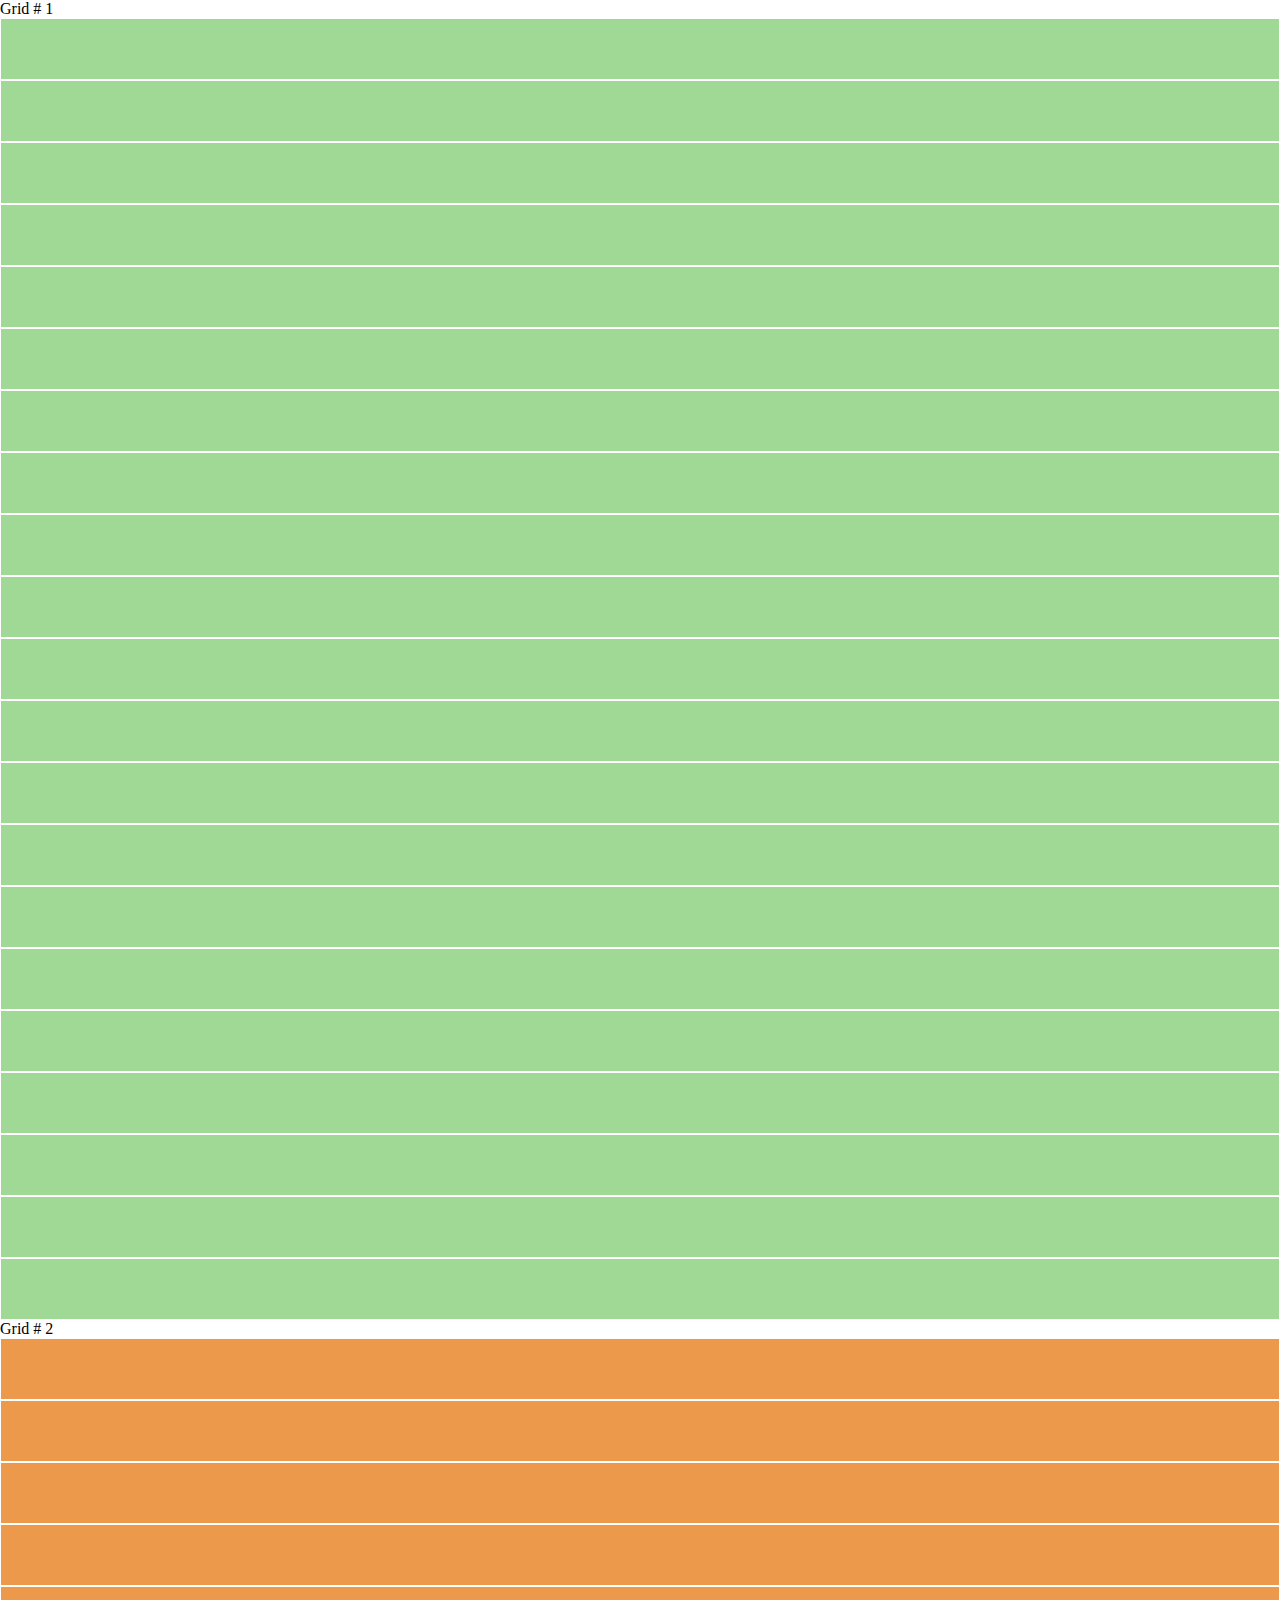
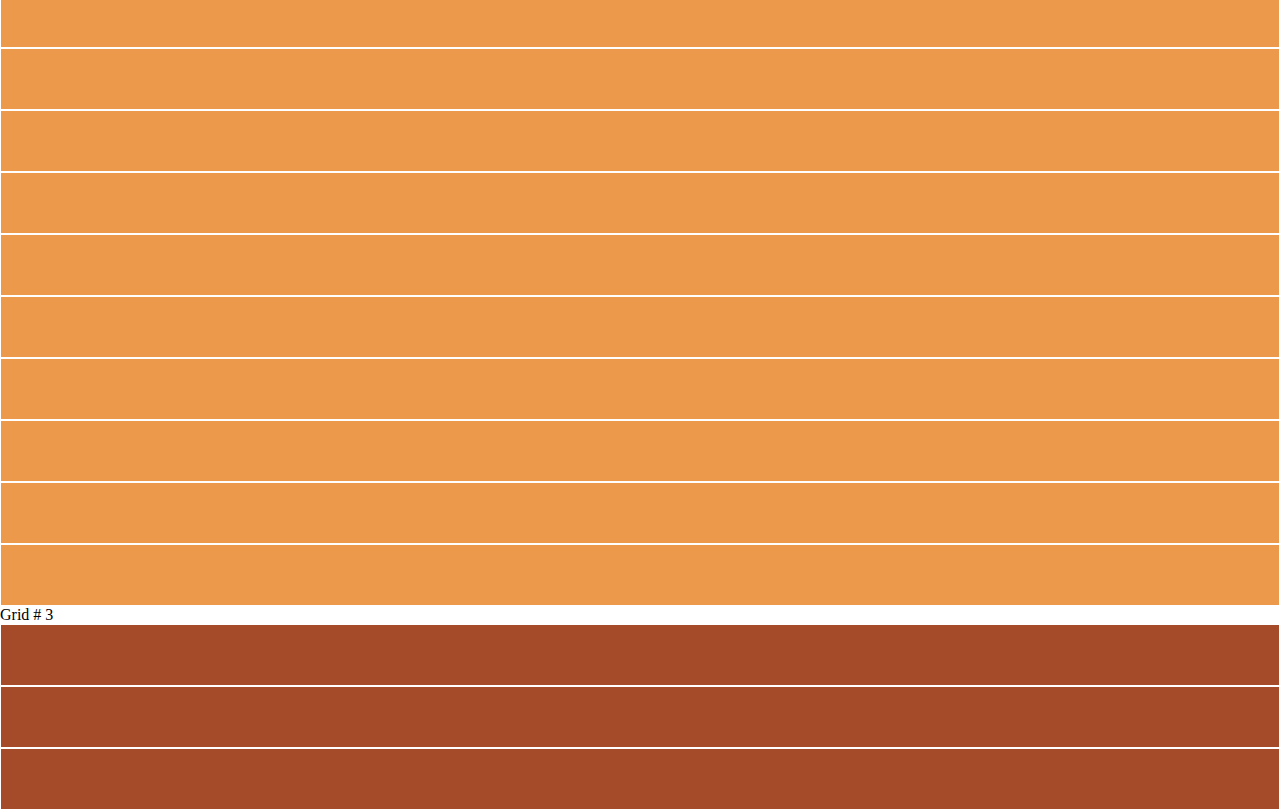
<file: index.html>
<!DOCTYPE html>
<html lang="en">
<head>
    <meta charset="UTF-8">
    <meta http-equiv="X-UA-Compatible" content="IE=edge">
    <meta name="viewport" content="width=device-width, initial-scale=1.0">
    <link rel="stylesheet" href="https://cdn.jsdelivr.net/npm/bootstrap@4.6.1/dist/css/bootstrap.min.css" integrity="sha384-zCbKRCUGaJDkqS1kPbPd7TveP5iyJE0EjAuZQTgFLD2ylzuqKfdKlfG/eSrtxUkn" crossorigin="anonymous">
    <link rel="stylesheet" href="./css/styles.css">
    <title>Bootstrap 4 Practices</title>
</head>
<body>
    <div class="container-fluid">
        <!-- Grid-challenge # 1 -->
        <div class="row">
            <div class="col-12 shadow p-3 mb-3 mt-3 bg-white rounded text-center text-success text-uppercase">Grid # 1</div>
        </div>
        <div class="row grid-1">
            <div class="col-lg-4 col-md-4 col-sm-4 bg-style"></div>
            <div class="col-lg-4 col-md-4 col-sm-4 bg-style"></div>
            <div class="col-lg-4 col-md-4 col-sm-4 bg-style"></div>
        </div>
        <div class="row grid-1">
            <div class="col bg-style"></div>
            <div class="col bg-style"></div>
            <div class="col bg-style"></div>
            <div class="col bg-style"></div>
            <div class="col bg-style"></div>
            <div class="col bg-style"></div>
            <div class="col bg-style"></div>
            <div class="col bg-style"></div>
            <div class="col bg-style"></div>
            <div class="col bg-style"></div>
        </div>
        <div class="row grid-1">
            <div class="col-lg-6 col-md-6 col-sm-6 bg-style"></div>
            <div class="col-lg-6 col-md-6 col-sm-6 bg-style"></div>
        </div>
        <div class="row grid-1">
            <div class="col bg-style"></div>
            <div class="col bg-style"></div>
            <div class="col bg-style"></div>
            <div class="col bg-style"></div>
            <div class="col bg-style"></div>
        </div>
        <div class="row grid-1 mb-5">
            <div class="col-12 bg-style"></div>
        </div>
        <!-- Grid-challenge # 2 -->
        <div class="row">
            <div class="col-12 shadow p-3 mb-3 mt-3 bg-white rounded text-center text-warning text-uppercase">Grid # 2</div>
        </div>
        <div class="row grid-2">
            <div class="col-lg-3 col-md-3 col-sm-6 col-xs-6 bg-style"></div>
            <div class="col-lg-3 col-md-3 col-sm-6 col-xs-6 bg-style"></div>
            <div class="col-lg-3 col-md-3 col-sm-6 col-xs-6 bg-style"></div>
            <div class="col-lg-3 col-md-3 col-sm-6 col-xs-6 bg-style"></div>
        </div>
        <div class="row grid-2 mb-3">
            <div class="col col-12 col-md-6 col-lg bg-style"></div>
            <div class="col col-12 col-md-6 col-lg bg-style"></div>
            <div class="col col-12 col-md-6 col-lg bg-style"></div>
            <div class="col col-12 col-md-6 col-lg bg-style"></div>
            <div class="col col-12 col-md-6 col-lg bg-style"></div>
            <div class="col col-12 col-md-6 col-lg bg-style"></div>
            <div class="col col-12 col-md-6 col-lg bg-style"></div>
            <div class="col col-12 col-md-6 col-lg bg-style"></div>
            <div class="col col-12 col-md-6 col-lg bg-style"></div>
            <div class="col col-12 col-md-6 col-lg bg-style"></div>
        </div>
        <!-- Grid-challenge # 3 -->
        <div class="row">
            <div class="col-12 shadow p-3 mb-3 mt-3 bg-white rounded text-center text-danger text-uppercase">Grid # 3</div>
        </div>
        <div class="row grid-3">
            <div class="col-md-6 offset-md-6 bg-style"></div>
        </div>
        <div class="row grid-3">
            <div class="col-8 offset-md-2 bg-style"></div>
        </div>
        <div class="row grid-3 mb-3">
            <div class="col-3 offset-9 offset-md-0 bg-style"></div>
        </div>
    </div>

    <script src="https://cdn.jsdelivr.net/npm/jquery@3.5.1/dist/jquery.slim.min.js" integrity="sha384-DfXdz2htPH0lsSSs5nCTpuj/zy4C+OGpamoFVy38MVBnE+IbbVYUew+OrCXaRkfj" crossorigin="anonymous"></script>
    <script src="https://cdn.jsdelivr.net/npm/bootstrap@4.6.1/dist/js/bootstrap.bundle.min.js" integrity="sha384-fQybjgWLrvvRgtW6bFlB7jaZrFsaBXjsOMm/tB9LTS58ONXgqbR9W8oWht/amnpF" crossorigin="anonymous"></script>
</body>
</html>
</file>
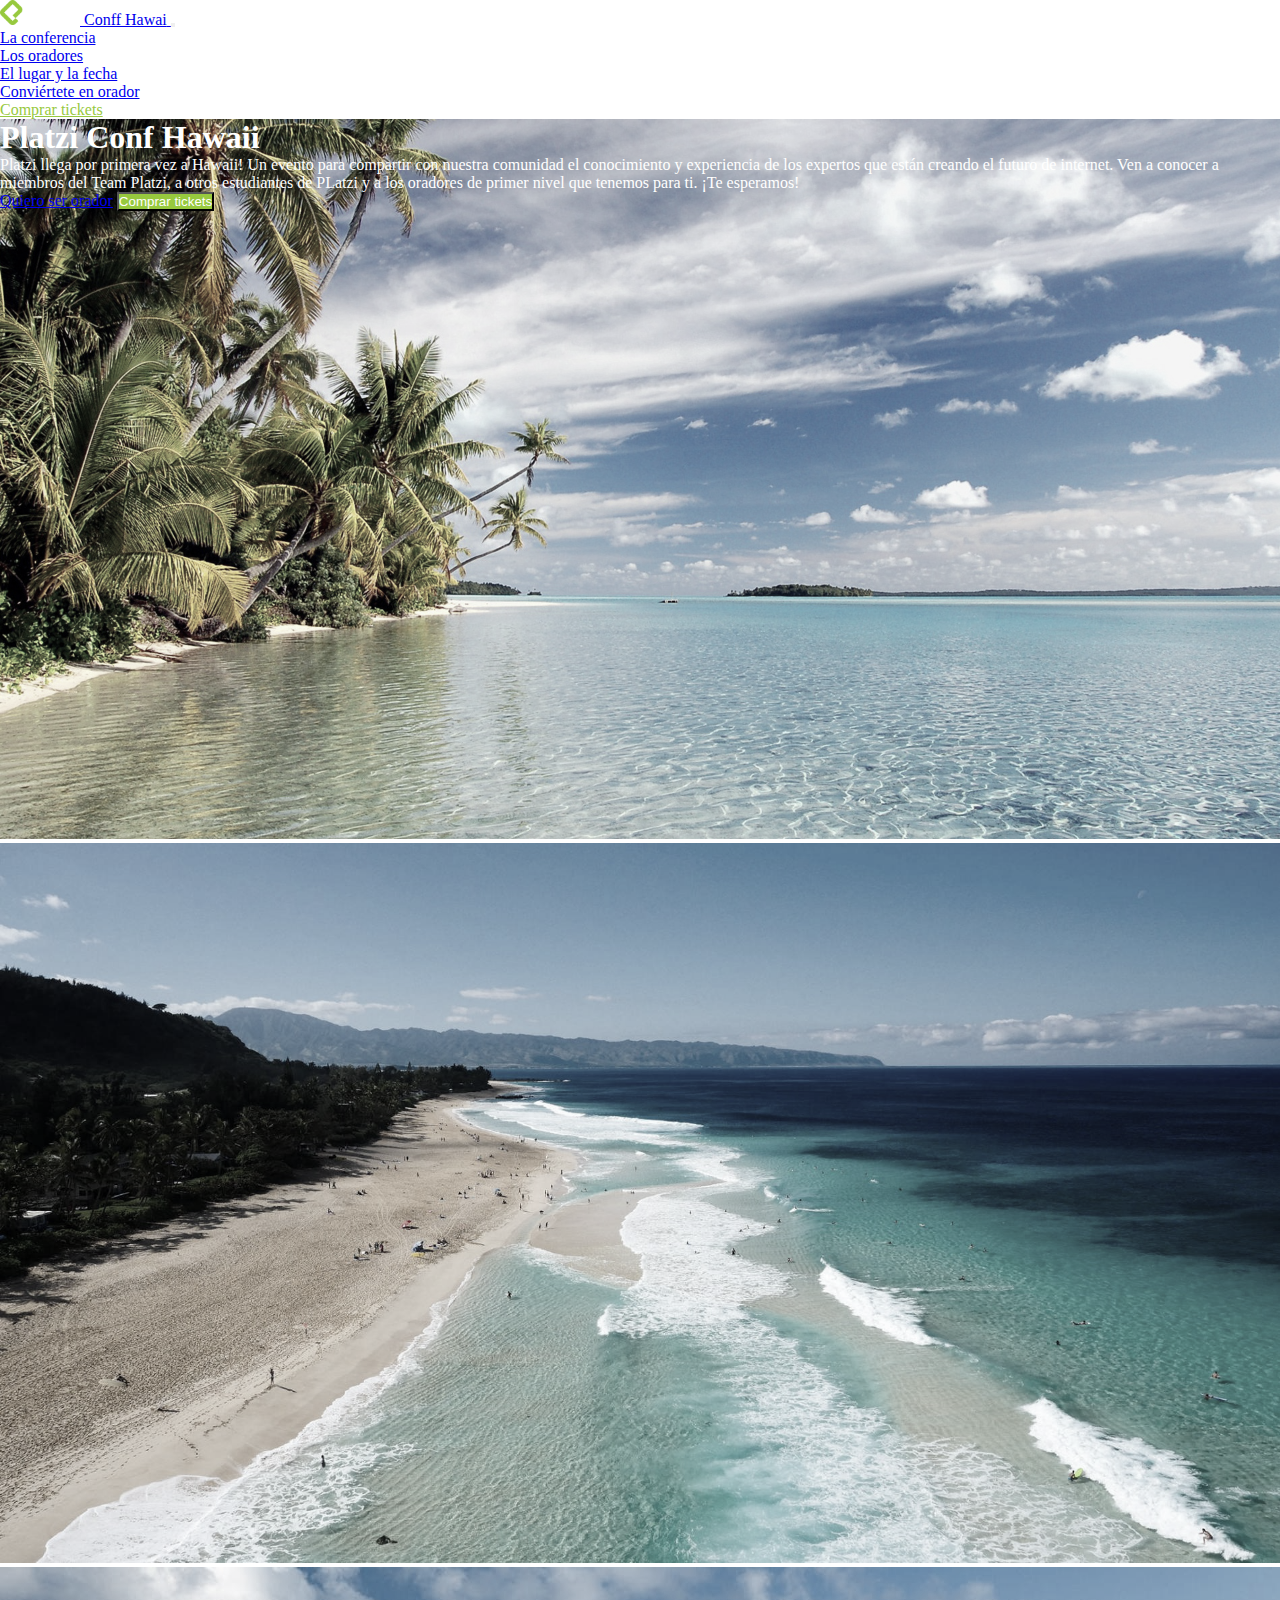
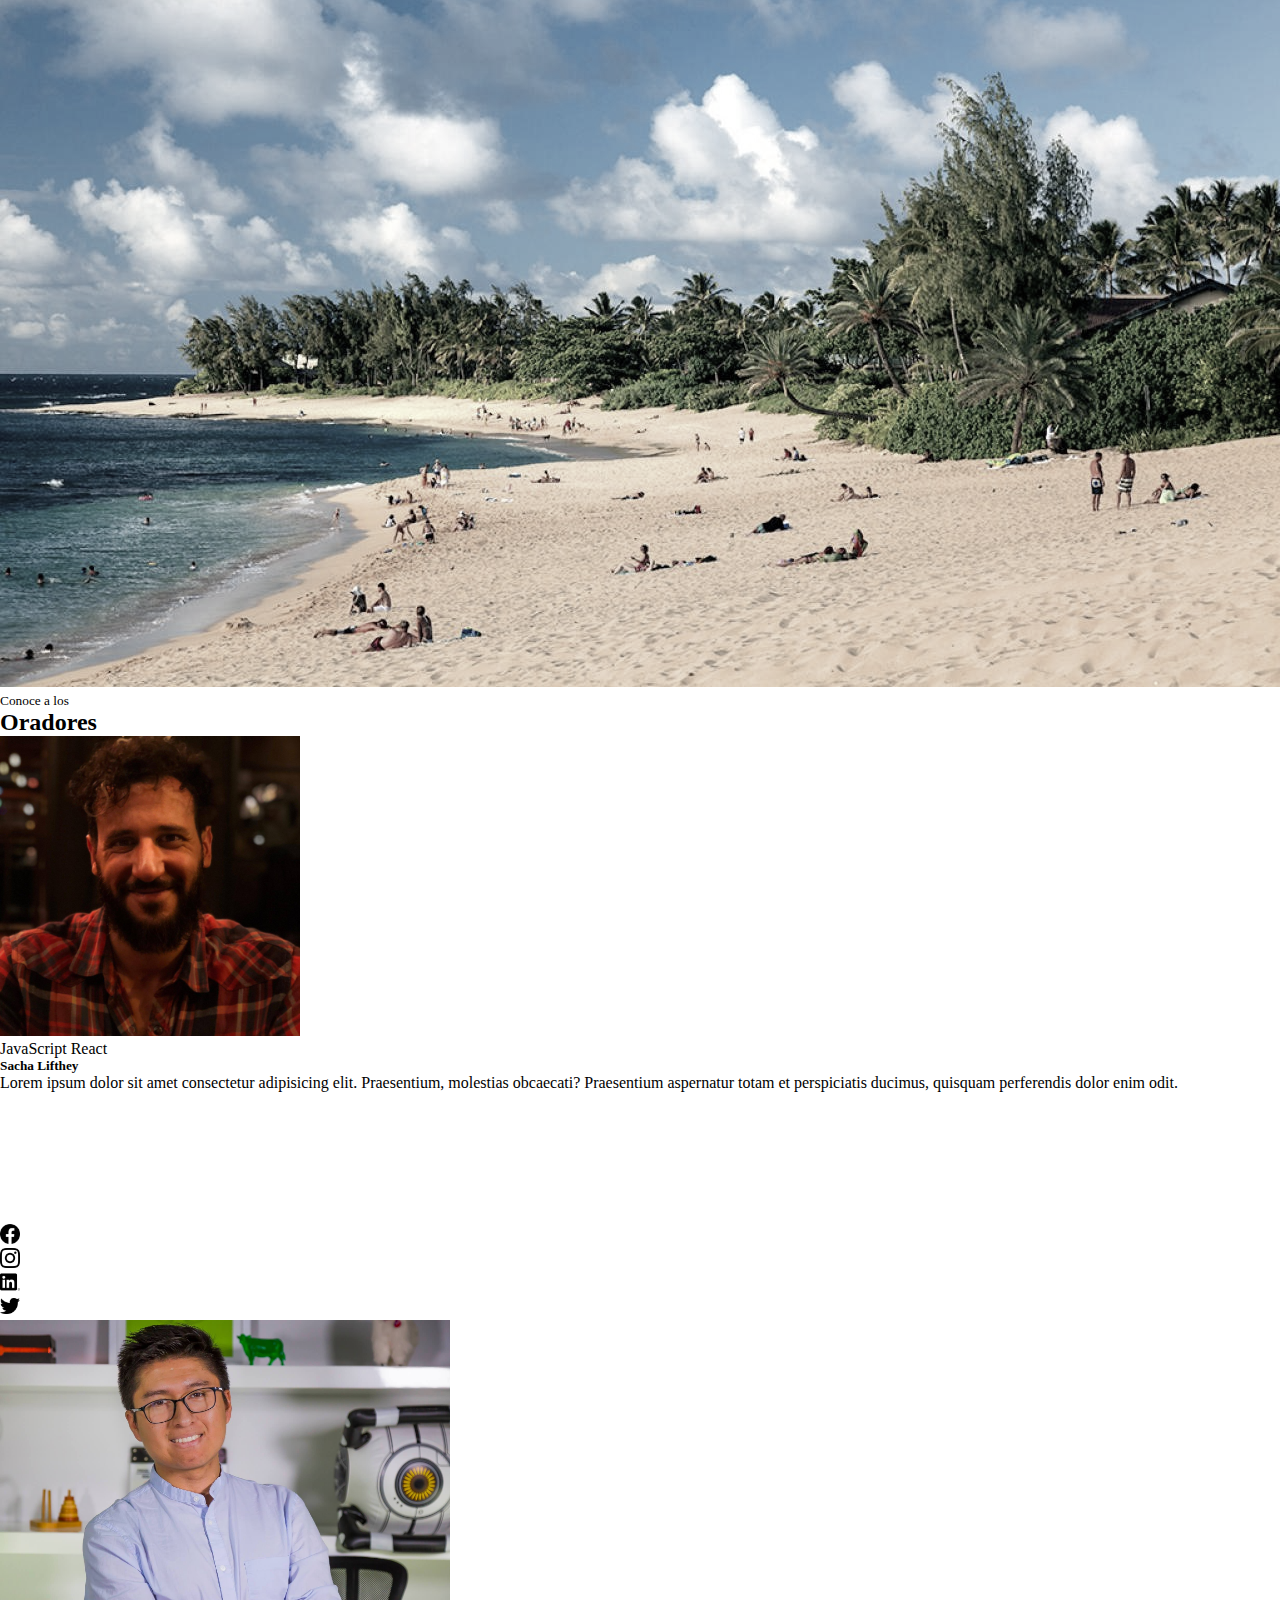
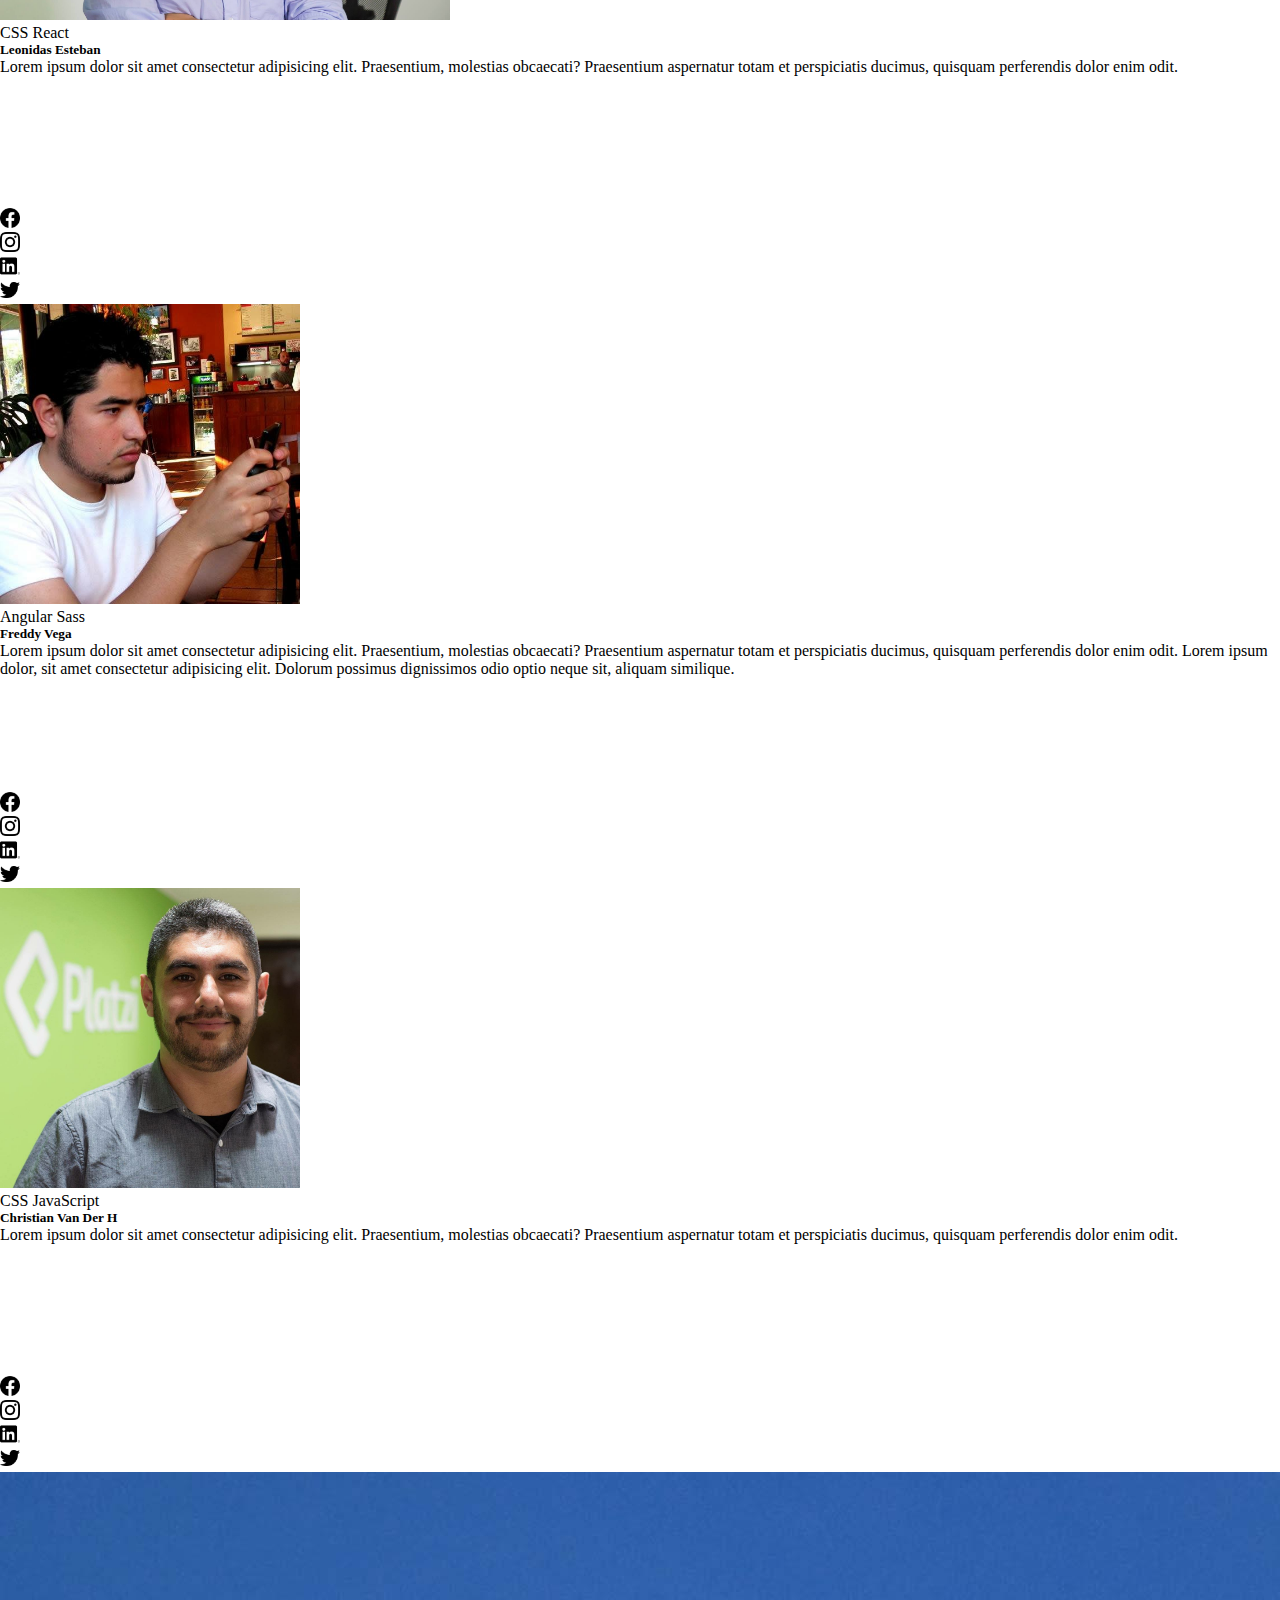
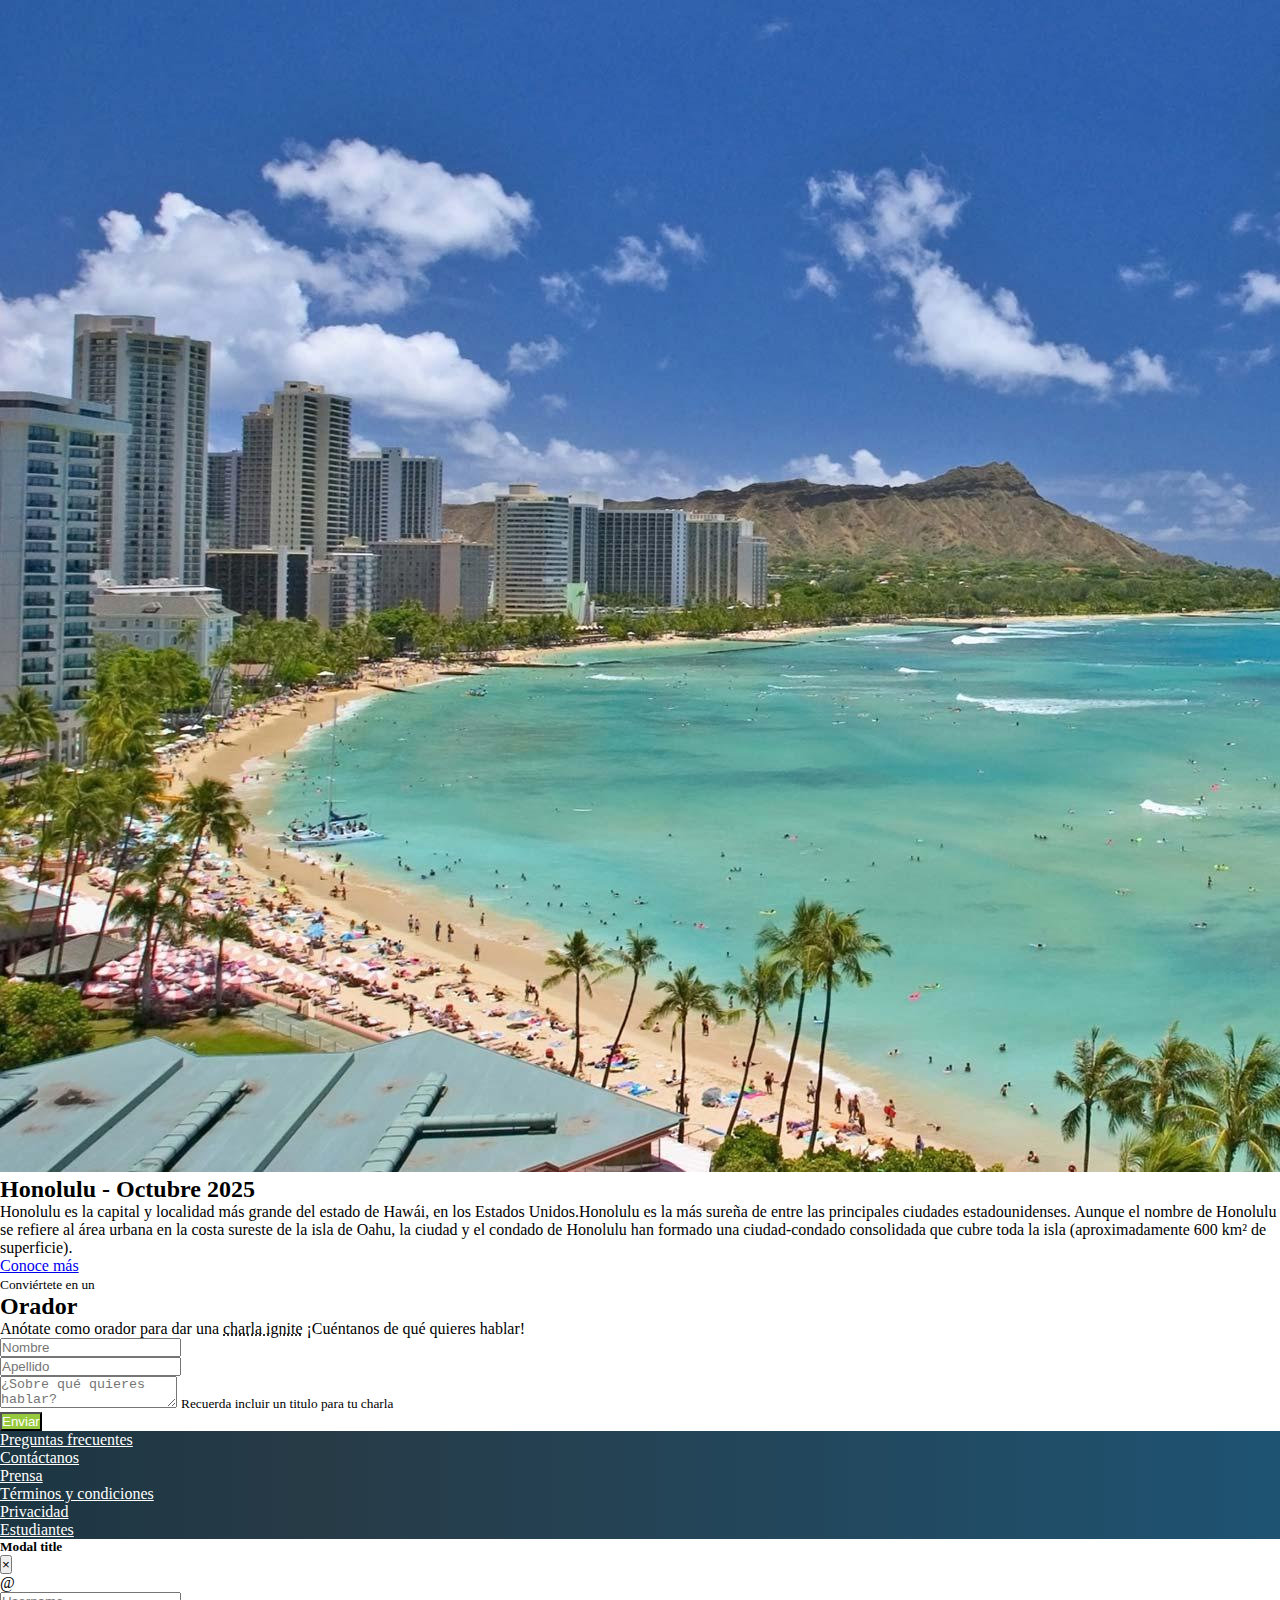
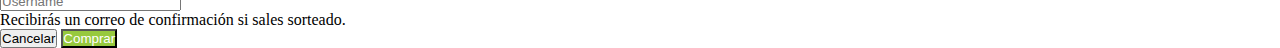
<file: project-1/index.html>
<!DOCTYPE html>
<html lang="en">
<head>
    <meta charset="UTF-8">
    <meta http-equiv="X-UA-Compatible" content="IE=edge">
    <meta name="viewport" content="width=device-width, initial-scale=1.0">
    <link rel="stylesheet" href="https://cdn.jsdelivr.net/npm/bootstrap@4.6.1/dist/css/bootstrap.min.css" integrity="sha384-zCbKRCUGaJDkqS1kPbPd7TveP5iyJE0EjAuZQTgFLD2ylzuqKfdKlfG/eSrtxUkn" crossorigin="anonymous">
    <link rel="stylesheet" href="./src/css/styles.css">
    <title>Project-1 Bootstrap4</title>
</head>
<body data-spy="scroll" data-target="#navbar" data-offset="56">
    <!-- header -->
    <nav id="header" class="navbar fixed-top navbar-expand-lg navbar-dark bg-dark">
        <div class="container-fluid">
            <a class="navbar-brand" href="#">
                <img src="./src/img/platzi-logo.png" alt="Platzi logo">
                <span>Conff Hawai</span>
            </a>
            <button class="navbar-toggler" type="button" data-toggle="collapse" data-target="#navbar" aria-controls="navbarSupportedContent" aria-expanded="false" aria-label="Toggle navigation">
                <span class="navbar-toggler-icon"></span>
            </button>
            <div class="collapse navbar-collapse" id="navbar">
                <ul class="navbar-nav ml-auto">
                    <li class="nav-item">
                        <a class="nav-link" href="#main">La conferencia</a>
                    </li>
                    <li class="nav-item">
                        <a class="nav-link" href="#speakers">Los oradores</a>
                    </li>
                    <li class="nav-item">
                        <a class="nav-link" href="#place-time">El lugar y la fecha</a>
                    </li>
                    <li class="nav-item">
                        <a class="nav-link" href="#become-speaker">Conviértete en orador</a>
                    </li>
                    <li class="nav-item">
                        <a class="nav-link text-platzi" href="#" data-toggle="modal" data-target="#modalCompra">Comprar tickets</a>
                    </li>
                </ul>
            </div>
        </div>
    </nav>
    <!-- /header -->
    <!-- Main -->
    <main class="main">
        <div id="carousel" class="carousel slide" data-ride="carousel" data-pause="false">
            <div class="carousel-inner">
                <div class="carousel-item active">
                    <img src="./src/img/hawaii.jpg" class="d-block w-100" alt="Hawaii">
                </div>
                <div class="carousel-item">
                    <img src="./src/img/hawaii2.jpg" class="d-block w-100" alt="Hawaii-2">
                </div>
                <div class="carousel-item">
                    <img src="./src/img/hawaii3.jpeg" class="d-block w-100" alt="Hawaii-3">
                </div>
                <div class="overlay carousel-caption">
                    <div class="container-fluid">
                        <div class="row align-items-center">
                            <div class="col-md-6 offset-md-6 text-center text-md-right">
                                <h1>Platzi Conf Hawaii</h1>
                                <p class="d-none d-md-block">Platzi llega por primera vez a Hawaii! Un evento para compartir con nuestra comunidad el conocimiento y experiencia de los expertos que están creando el futuro de internet. Ven a conocer a miembros del Team Platzi, a otros estudiantes de PLatzi y a los oradores de primer nivel que tenemos para ti. ¡Te esperamos!</p>
                                <a href="#" class="btn btn-outline-light">Quiero ser orador</a>
                                <button type="button" class="btn btn-platzi" data-toggle="modal" data-target="#modalCompra">Comprar tickets</button>
                            </div>
                        </div>
                    </div>
                </div>
            </div>
        </div>
    </main>
    <!-- /Main -->
    <!-- Speakers -->
    <section id="speakers" class="mt-4">
        <div class="container">
            <div class="row">
                <div class="col text-center text-uppercase">
                    <small>Conoce a los</small>
                    <h2>Oradores</h2>
                </div>
            </div>
            <div class="row">
                <div class="col-md-4 col-sm-6 mb-4">
                    <div class="card">
                        <img src="./src/speakers/sacha.jpg" class="card-img-top photoCard" alt="Sacha">
                        <div class="card-body">
                            <div class="badges">
                                <span class="badge badge-warning">JavaScript</span>
                                <span class="badge badge-info">React</span>
                            </div>
                            <h5 class="card-title">Sacha Lifthey</h5>
                            <p class="card-text">Lorem ipsum dolor sit amet consectetur adipisicing elit. Praesentium, molestias obcaecati? Praesentium aspernatur totam et perspiciatis ducimus, quisquam perferendis dolor enim odit.</p>
                            <!-- Social Media buttons -->
                            <div class="container">
                                <div class="row mt-2 mb-2">
                                    <div class="col-3 p-auto socialM"><img src="./src/img/social-icons/facebook.png" alt="Facebook"></div>
                                    <div class="col-3 p-auto socialM"><img src="./src/img/social-icons/instagram.png" alt="Instagram"></div>
                                    <div class="col-3 p-auto socialM"><img src="./src/img/social-icons/linkedin.png" alt="Linkedin"></div>
                                    <div class="col-3 p-auto socialM"><img src="./src/img/social-icons/twitter.png" alt="Twitter"></div>
                                </div>
                            </div>
                        </div>
                    </div>
                </div>
                <div class="col-md-4 col-sm-6 mb-4">
                    <div class="card">
                        <img src="./src/speakers/leonidas.jpeg" class="card-img-top photoCard" alt="Leonidas">
                        <div class="card-body">
                            <div class="badges">
                                <span class="badge badge-danger">CSS</span>
                                <span class="badge badge-info">React</span>
                            </div>
                            <h5 class="card-title">Leonidas Esteban</h5>
                            <p class="card-text">Lorem ipsum dolor sit amet consectetur adipisicing elit. Praesentium, molestias obcaecati? Praesentium aspernatur totam et perspiciatis ducimus, quisquam perferendis dolor enim odit.</p>
                            <div class="container">
                                <div class="row mt-2 mb-2">
                                    <div class="col-3 p-auto socialM"><img src="./src/img/social-icons/facebook.png" alt="Facebook"></div>
                                    <div class="col-3 p-auto socialM"><img src="./src/img/social-icons/instagram.png" alt="Instagram"></div>
                                    <div class="col-3 p-auto socialM"><img src="./src/img/social-icons/linkedin.png" alt="Linkedin"></div>
                                    <div class="col-3 p-auto socialM"><img src="./src/img/social-icons/twitter.png" alt="Twitter"></div>
                                </div>
                            </div>
                        </div>
                    </div>
                </div>
                <div class="col-md-4 col-sm-6 mb-4">
                    <div class="card">
                        <img src="./src/speakers/freddy.jpeg" class="card-img-top photoCard" alt="Fredy">
                        <div class="card-body">
                            <div class="badges">
                                <span class="badge badge-success">Angular</span>
                                <span class="badge badge-warning">Sass</span>
                            </div>
                            <h5 class="card-title">Freddy Vega</h5>
                            <p class="card-text">Lorem ipsum dolor sit amet consectetur adipisicing elit. Praesentium, molestias obcaecati? Praesentium aspernatur totam et perspiciatis ducimus, quisquam perferendis dolor enim odit. Lorem ipsum dolor, sit amet consectetur adipisicing elit. Dolorum possimus dignissimos odio optio neque sit, aliquam similique.</p>
                            <div class="container">
                                <div class="row mt-2 mb-2">
                                    <div class="col-3 p-auto socialM"><img src="./src/img/social-icons/facebook.png" alt="Facebook"></div>
                                    <div class="col-3 p-auto socialM"><img src="./src/img/social-icons/instagram.png" alt="Instagram"></div>
                                    <div class="col-3 p-auto socialM"><img src="./src/img/social-icons/linkedin.png" alt="Linkedin"></div>
                                    <div class="col-3 p-auto socialM"><img src="./src/img/social-icons/twitter.png" alt="Twitter"></div>
                                </div>
                            </div>
                        </div>
                    </div>
                </div>
                <div class="col-md-4 col-sm-6 mb-4">
                    <div class="card">
                        <img src="./src/speakers/cvander.jpeg" class="card-img-top photoCard" alt="Christian Van Der H">
                        <div class="card-body">
                            <div class="badges">
                                <span class="badge badge-danger">CSS</span>
                                <span class="badge badge-warning">JavaScript</span>
                            </div>
                            <h5 class="card-title">Christian Van Der H</h5>
                            <p class="card-text">Lorem ipsum dolor sit amet consectetur adipisicing elit. Praesentium, molestias obcaecati? Praesentium aspernatur totam et perspiciatis ducimus, quisquam perferendis dolor enim odit.</p>
                            <div class="container">
                                <div class="row mt-2 mb-2">
                                    <div class="col-3 p-auto socialM"><img src="./src/img/social-icons/facebook.png" alt="Facebook"></div>
                                    <div class="col-3 p-auto socialM"><img src="./src/img/social-icons/instagram.png" alt="Instagram"></div>
                                    <div class="col-3 p-auto socialM"><img src="./src/img/social-icons/linkedin.png" alt="Linkedin"></div>
                                    <div class="col-3 p-auto socialM"><img src="./src/img/social-icons/twitter.png" alt="Twitter"></div>
                                </div>
                            </div>
                        </div>
                    </div>
                </div>
            </div>
        </div>
    </section>
    <!-- /Speakers -->
    <!-- Place and date -->
    <section id="place-time">
        <div class="container-fluid">
            <div class="row bg-dark text-white">
                <div class="col-12 col-lg-6 pl-0 pr-0">
                    <img src="./src/img/honolulu.jpg" alt="Ciudad de Honolulu" class="img-fluid">
                </div>
                <div class="col-12 col-lg-6 pt-4 pb-4 text-center text-lg-left">
                    <h2>Honolulu - Octubre 2025</h2>
                    <p>Honolulu es la capital y localidad más grande del estado de Hawái, en los Estados Unidos.Honolulu es la más sureña de entre las principales ciudades estadounidenses. Aunque el nombre de Honolulu se refiere al área urbana en la costa sureste de la isla de Oahu, la ciudad y el condado de Honolulu han formado una ciudad-condado consolidada que cubre toda la isla (aproximadamente 600 km² de superficie).</p>
                    <a class="btn btn-outline-light" href="https://es.wikipedia.org/wiki/Honolulu">Conoce más</a>
                </div>
            </div>
        </div>
    </section>
    <!-- /Place and date -->
    <!-- Becoming in Speaker -->
    <section id="become-speaker" class="pt3 pb-3">
        <div class="container">
            <div class="row">
                <div class="col text-uppercase text-center">
                    <small>Conviértete en un</small>
                    <h2>Orador</h2>
                </div>
            </div>
            <div class="row">
                <div class="col text-center">
                    Anótate como orador para dar una <abbr data-bs-toggle="tooltip" title="Charlas de 5 minutos">charla ignite</abbr>
                    ¡Cuéntanos de qué quieres hablar!
                </div>
            </div>
            <div class="row">
                <div class="col col-md-10 offset-md-1 col-lg-8 offset-lg-2 pt-2 pb-2">
                    <form>
                        <div class="form-row">
                            <div class="form-group col-12 col-md-6">
                                <input type="text" class="form-control" placeholder="Nombre">
                            </div>
                            <div class="form-group col-12 col-md-6">
                                <input type="text" class="form-control" placeholder="Apellido">
                            </div>
                        </div>
                        <div class="form-row">
                            <div class="form-group col">
                                <textarea name="text" class="form-control form-control-lg" placeholder="¿Sobre qué quieres hablar?"></textarea>
                                <small class="form-text text-muted">
                                    Recuerda incluir un titulo para tu charla
                                </small>
                            </div>
                        </div>
                        <div class="form-row">
                            <div class="col">
                                <abbr data-bs-toggle="tooltip" title="Enviar información">
                                    <button type="button" class="btn btn-platzi btn-block">Enviar</button>
                                </abbr>
                            </div>
                        </div>
                    </form>
                </div>
            </div>
        </div>
    </section>
    <!-- /Becoming in Speaker -->
    <!-- Footer -->
    <footer id="footer" class="pb-4 pt-4">
        <div class="container-fluid">
            <div class="row text-center">
                <div class="col-12 col-lg"><a href="#">Preguntas frecuentes</a></div>
                <div class="col-12 col-lg"><a href="#">Contáctanos</a></div>
                <div class="col-12 col-lg"><a href="#">Prensa</a></div>
                <div class="col-12 col-lg"><a href="#">Términos y condiciones</a></div>
                <div class="col-12 col-lg"><a href="#">Privacidad</a></div>
                <div class="col-12 col-lg"><a href="#">Estudiantes</a></div>
            </div>
        </div>
    </footer>
    <!-- /Footer -->
    <!-- Modal -->
    <!-- modal-dialog-centered -->
    <div class="modal fade" id="modalCompra" data-backdrop="static" data-keyboard="false" tabindex="-1" aria-labelledby="staticBackdropLabel" aria-hidden="true">
        <div class="modal-dialog">
          <div class="modal-content">
            <div class="modal-header">
              <h5 class="modal-title" id="staticBackdropLabel">Modal title</h5>
              <button type="button" class="close" data-dismiss="modal" aria-label="Close">
                <span aria-hidden="true">&times;</span>
              </button>
            </div>
            <div class="modal-body">
              <form>
                <div class="form-row">
                    <div class="form-group col">
                        <div class="input-group mb-3">
                            <div class="input-group-prepend">
                              <span class="input-group-text" id="basic-addon1">@</span>
                            </div>
                            <input type="text" class="form-control" placeholder="Username" aria-label="Username" aria-describedby="basic-addon1">
                        </div>
                    </div>
                </div>
              </form>
              <div class="alert alert-warning" role="alert">
                Recibirás un correo de confirmación si sales sorteado.
              </div>
            </div>
            <div class="modal-footer">
              <button type="button" class="btn btn-secondary" data-dismiss="modal">Cancelar</button>
              <button type="button" class="btn btn-platzi">Comprar</button>
            </div>
          </div>
        </div>
    </div>
    <!-- /Modal -->

    <script src="https://cdn.jsdelivr.net/npm/jquery@3.5.1/dist/jquery.slim.min.js" integrity="sha384-DfXdz2htPH0lsSSs5nCTpuj/zy4C+OGpamoFVy38MVBnE+IbbVYUew+OrCXaRkfj" crossorigin="anonymous"></script>
    <script src="https://cdn.jsdelivr.net/npm/bootstrap@4.6.1/dist/js/bootstrap.bundle.min.js" integrity="sha384-fQybjgWLrvvRgtW6bFlB7jaZrFsaBXjsOMm/tB9LTS58ONXgqbR9W8oWht/amnpF" crossorigin="anonymous"></script>
    <script src="./src/js/app.js"></script>
</body>
</html>
</file>
<file: css/styles.css>
*,
*::after,
*::before {
    margin: 0;
    padding: 0;
    box-sizing: border-box;
}

.grid-1 .bg-style {
    background-color: #A0D995;
}

.grid-2 .bg-style {
    background-color: #EC994B;
}

.grid-3 .bg-style {
    background-color: #A64B2A;
}

.bg-style {
    padding: 30px;
    border: 1px solid #fff;
}
</file>
<file: project-1/src/css/styles.css>
*,
*::after,
*::before {
    margin: 0;
    padding: 0;
    box-sizing: border-box;
}

body {
    position: relative;
    overflow-y: auto;
}

#header img {
    width: 80px;
}

#header .nav-item .text-platzi {
    color: #97c93e;
}

.main .carousel-inner img{
    max-height: 80vh;
    object-fit: cover;
    filter: grayscale(70%);
}

#carousel {
    position: relative;
}

#carousel .overlay{
    position: absolute;
    top: 0;
    bottom: 0;
    left: 0;
    right: 0;
    background-color: rgba(0, 0, 0, alpha0.5);
    color: #fff;
}

#carousel .overlay .container-fluid ,
#carousel .overlay .row {
    height: 100%;
}

.btn-platzi {
    background:  #97c93e;
    color: #fff;
}

.btn-platzi:hover {
    background:  #82ad36;
    color: #fff;
}

#speakers .card .photoCard {
    height: 300px;
    object-fit: cover;
}

#speakers .card .card-text {
    height: 150px;
    overflow-y: auto;
}

#speakers .card .socialM img{
    width: 20px;
}

#footer {
    background: linear-gradient(90deg, #1c3643, #273b47 25%, #1e5372);
}

#footer a {
    color: #fff;
}
</file>
